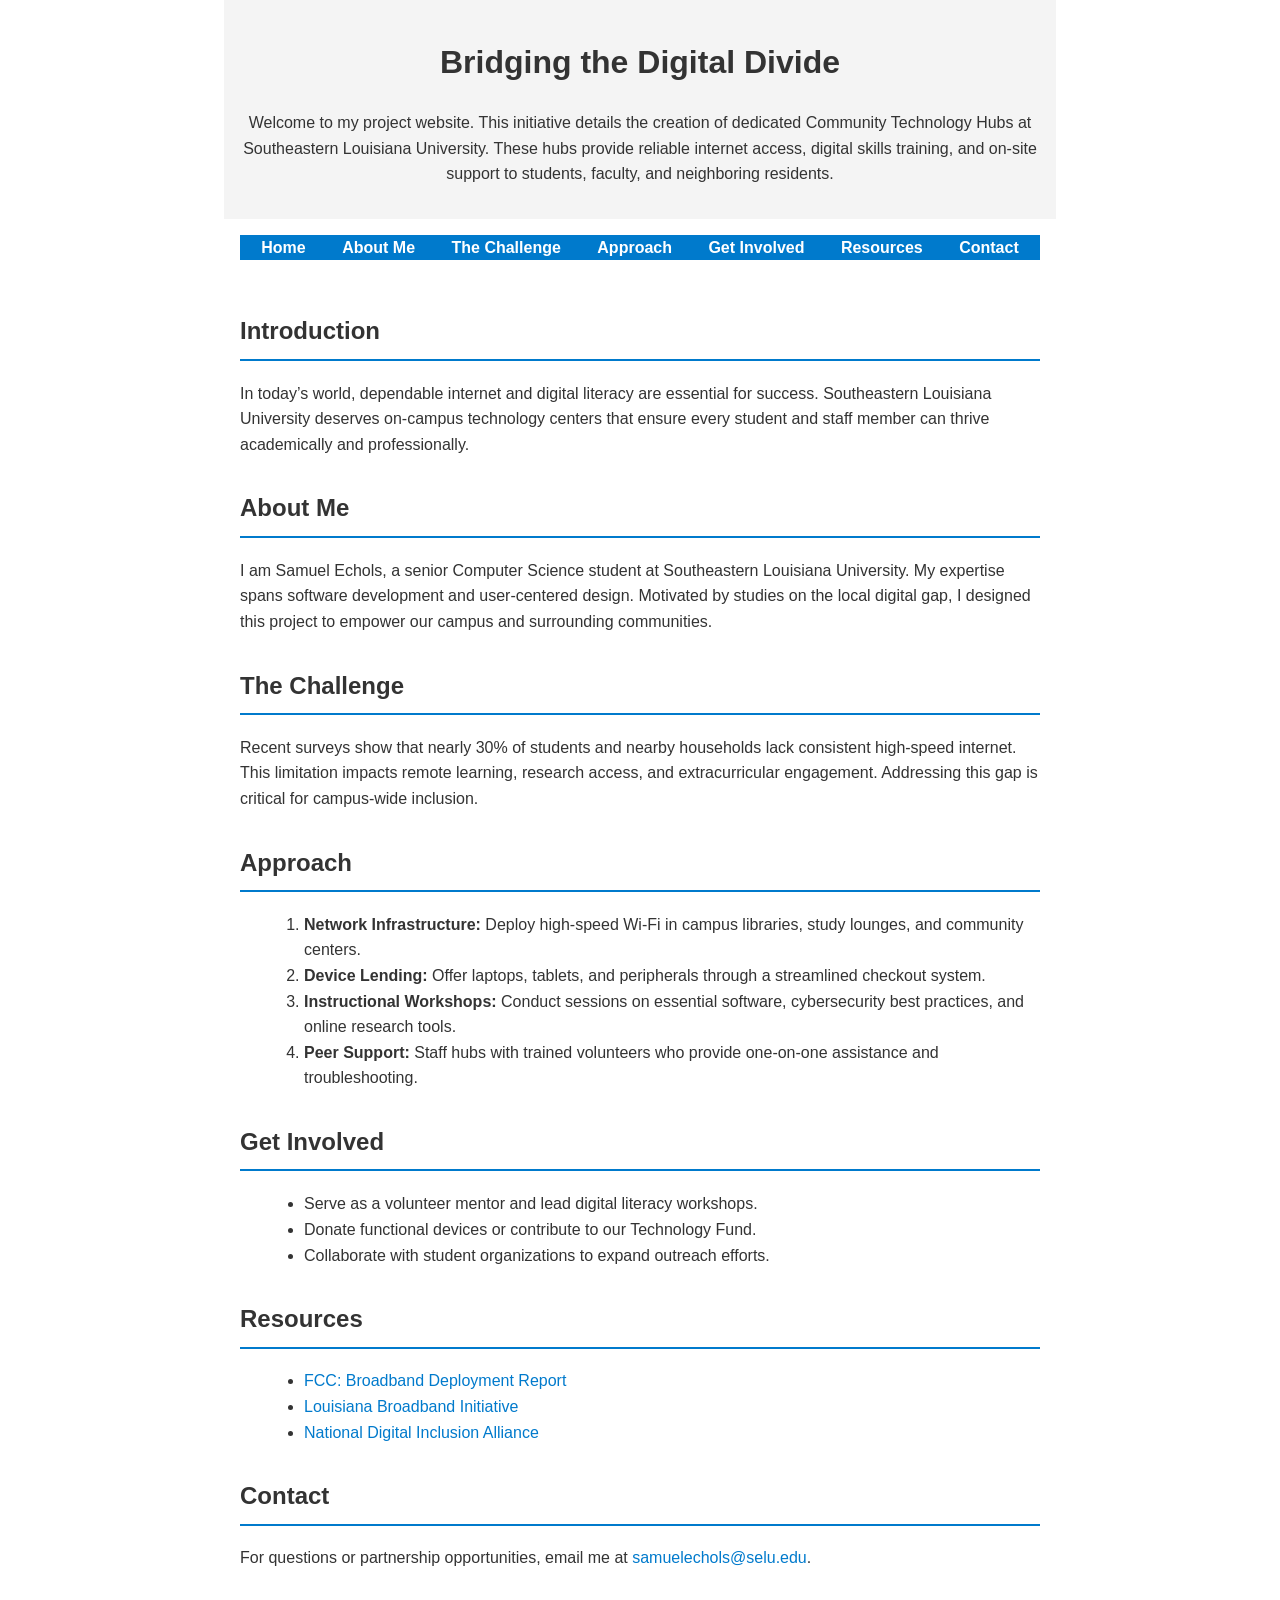
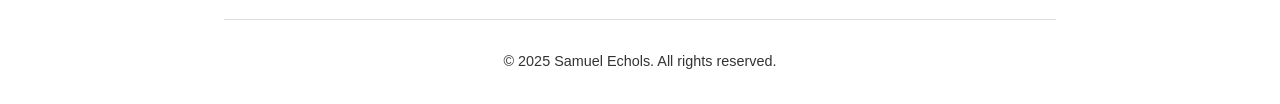
<file: index.html>
<!DOCTYPE html>
<html lang="en">
  <head>
    <meta charset="UTF-8" />
    <meta name="viewport" content="width=device-width, initial-scale=1" />
    <title>Bridging the Digital Divide | Samuel Echols</title>
    <meta
      name="description"
      content="A comprehensive plan to establish Community Technology Hubs at Southeastern Louisiana University, promoting equitable access to internet and digital literacy across campus and nearby communities."
    />
    <link rel="stylesheet" href="styles.css" />
  </head>
  <body>
    <div class="content-wrapper">
      <header>
        <h1>Bridging the Digital Divide</h1>
        <p>
          Welcome to my project website. This initiative details the creation of
          dedicated Community Technology Hubs at Southeastern Louisiana
          University. These hubs provide reliable internet access, digital
          skills training, and on-site support to students, faculty, and
          neighboring residents.
        </p>
      </header>
      <nav>
        <ul>
          <li><a href="#intro">Home</a></li>
          <li><a href="#about-me">About Me</a></li>
          <li><a href="#problem">The Challenge</a></li>
          <li><a href="#strategy">Approach</a></li>
          <li><a href="#get-involved">Get Involved</a></li>
          <li><a href="#resources">Resources</a></li>
          <li><a href="#contact">Contact</a></li>
        </ul>
      </nav>
      <main>
        <section id="intro">
          <h2>Introduction</h2>
          <p>
            In today’s world, dependable internet and digital literacy are
            essential for success. Southeastern Louisiana University deserves
            on-campus technology centers that ensure every student and staff
            member can thrive academically and professionally.
          </p>
        </section>
        <section id="about-me">
          <h2>About Me</h2>
          <p>
            I am Samuel Echols, a senior Computer Science student at
            Southeastern Louisiana University. My expertise spans software
            development and user-centered design. Motivated by studies on the
            local digital gap, I designed this project to empower our campus and
            surrounding communities.
          </p>
        </section>
        <section id="problem">
          <h2>The Challenge</h2>
          <p>
            Recent surveys show that nearly 30% of students and nearby
            households lack consistent high-speed internet. This limitation
            impacts remote learning, research access, and extracurricular
            engagement. Addressing this gap is critical for campus-wide
            inclusion.
          </p>
        </section>
        <section id="strategy">
          <h2>Approach</h2>
          <ol>
            <li>
              <strong>Network Infrastructure:</strong> Deploy high-speed Wi-Fi
              in campus libraries, study lounges, and community centers.
            </li>
            <li>
              <strong>Device Lending:</strong> Offer laptops, tablets, and
              peripherals through a streamlined checkout system.
            </li>
            <li>
              <strong>Instructional Workshops:</strong> Conduct sessions on
              essential software, cybersecurity best practices, and online
              research tools.
            </li>
            <li>
              <strong>Peer Support:</strong> Staff hubs with trained volunteers
              who provide one-on-one assistance and troubleshooting.
            </li>
          </ol>
        </section>
        <section id="get-involved">
          <h2>Get Involved</h2>
          <ul>
            <li>
              Serve as a volunteer mentor and lead digital literacy workshops.
            </li>
            <li>
              Donate functional devices or contribute to our Technology Fund.
            </li>
            <li>
              Collaborate with student organizations to expand outreach efforts.
            </li>
          </ul>
        </section>
        <section id="resources">
          <h2>Resources</h2>
          <ul>
            <li>
              <a href="https://www.fcc.gov/general/broadband-deployment-report"
                >FCC: Broadband Deployment Report</a
              >
            </li>
            <li>
              <a href="https://lla.la.gov/">Louisiana Broadband Initiative</a>
            </li>
            <li>
              <a href="https://www.digitalinclusion.org/"
                >National Digital Inclusion Alliance</a
              >
            </li>
          </ul>
        </section>
        <section id="contact">
          <h2>Contact</h2>
          <p>
            For questions or partnership opportunities, email me at
            <a href="mailto:samuelechols@selu.edu">samuelechols@selu.edu</a>.
          </p>
        </section>
      </main>
      <footer>
        <p>&copy; 2025 Samuel Echols. All rights reserved.</p>
      </footer>
    </div>
  </body>
</html>
</file>
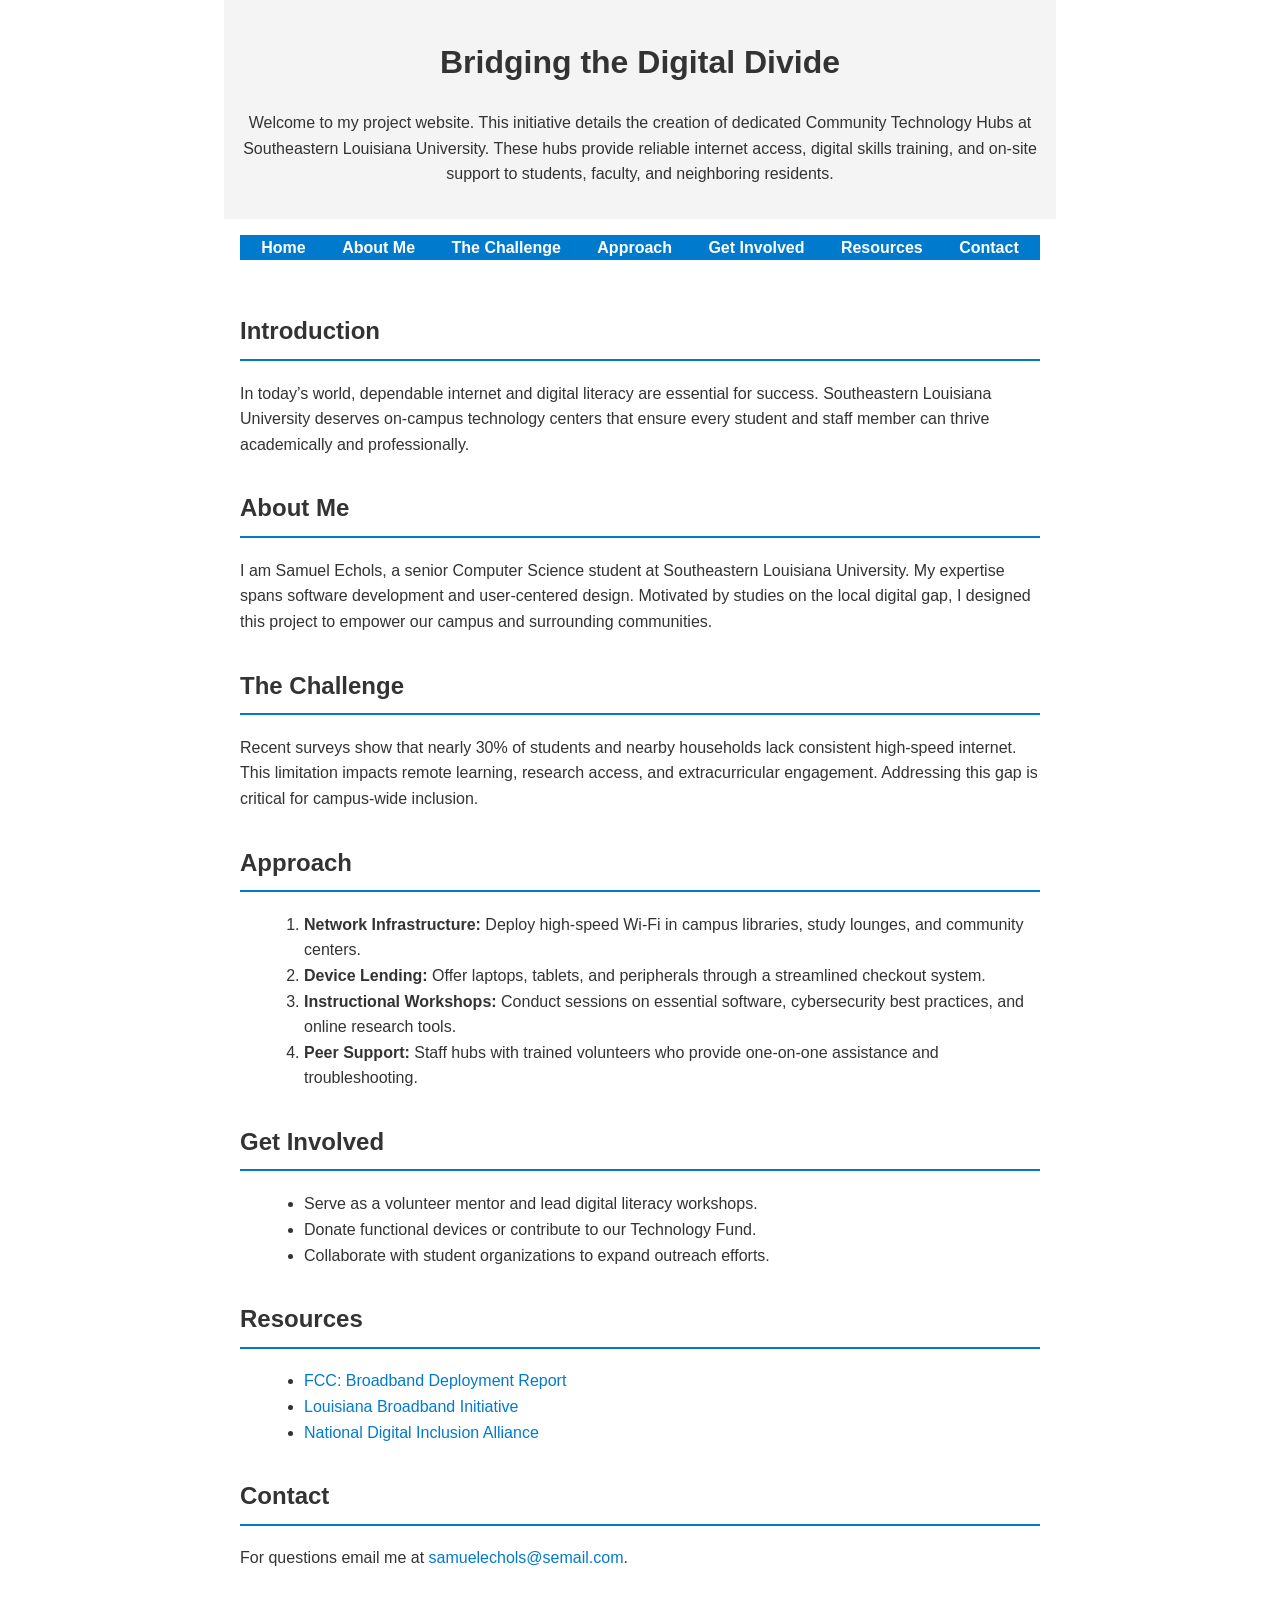
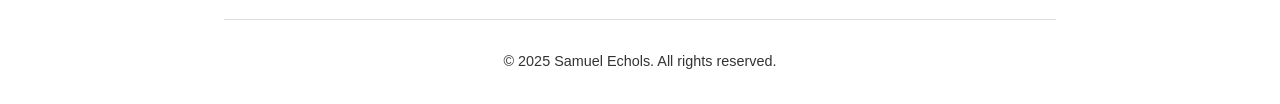
<file: out/index.html>
<!DOCTYPE html>
<html lang="en">
  <head>
    <meta charset="UTF-8" />
    <meta name="viewport" content="width=device-width, initial-scale=1" />
    <title>Bridging the Digital Divide | Samuel Echols</title>
    <meta
      name="description"
      content="A comprehensive plan to establish Community Technology Hubs at Southeastern Louisiana University, 
      promoting equitable access to internet and digital literacy across campus and nearby communities."
    />
    <link rel="stylesheet" href="styles.css" />
  </head>
  <body>
    <div class="content-wrapper">
      <header>
        <h1>Bridging the Digital Divide</h1>
        <p>
          Welcome to my project website. This initiative details the creation of
          dedicated Community Technology Hubs at Southeastern Louisiana
          University. These hubs provide reliable internet access, digital
          skills training, and on-site support to students, faculty, and
          neighboring residents.
        </p>
      </header>
      <nav>
        <ul>
          <li><a href="#intro">Home</a></li>
          <li><a href="#about-me">About Me</a></li>
          <li><a href="#problem">The Challenge</a></li>
          <li><a href="#strategy">Approach</a></li>
          <li><a href="#get-involved">Get Involved</a></li>
          <li><a href="#resources">Resources</a></li>
          <li><a href="#contact">Contact</a></li>
        </ul>
      </nav>
      <main>
        <section id="intro">
          <h2>Introduction</h2>
          <p>
            In today’s world, dependable internet and digital literacy are
            essential for success. Southeastern Louisiana University deserves
            on-campus technology centers that ensure every student and staff
            member can thrive academically and professionally.
          </p>
        </section>
        <section id="about-me">
          <h2>About Me</h2>
          <p>
            I am Samuel Echols, a senior Computer Science student at
            Southeastern Louisiana University. My expertise spans software
            development and user-centered design. Motivated by studies on the
            local digital gap, I designed this project to empower our campus and
            surrounding communities.
          </p>
        </section>
        <section id="problem">
          <h2>The Challenge</h2>
          <p>
            Recent surveys show that nearly 30% of students and nearby
            households lack consistent high-speed internet. This limitation
            impacts remote learning, research access, and extracurricular
            engagement. Addressing this gap is critical for campus-wide
            inclusion.
          </p>
        </section>
        <section id="strategy">
          <h2>Approach</h2>
          <ol>
            <li>
              <strong>Network Infrastructure:</strong> Deploy high-speed Wi-Fi
              in campus libraries, study lounges, and community centers.
            </li>
            <li>
              <strong>Device Lending:</strong> Offer laptops, tablets, and
              peripherals through a streamlined checkout system.
            </li>
            <li>
              <strong>Instructional Workshops:</strong> Conduct sessions on
              essential software, cybersecurity best practices, and online
              research tools.
            </li>
            <li>
              <strong>Peer Support:</strong> Staff hubs with trained volunteers
              who provide one-on-one assistance and troubleshooting.
            </li>
          </ol>
        </section>
        <section id="get-involved">
          <h2>Get Involved</h2>
          <ul>
            <li>
              Serve as a volunteer mentor and lead digital literacy workshops.
            </li>
            <li>
              Donate functional devices or contribute to our Technology Fund.
            </li>
            <li>
              Collaborate with student organizations to expand outreach efforts.
            </li>
          </ul>
        </section>
        <section id="resources">
          <h2>Resources</h2>
          <ul>
            <li>
              <a href="https://www.fcc.gov/general/broadband-deployment-report"
                >FCC: Broadband Deployment Report</a
              >
            </li>
            <li>
              <a href="https://lla.la.gov/">Louisiana Broadband Initiative</a>
            </li>
            <li>
              <a href="https://www.digitalinclusion.org/"
                >National Digital Inclusion Alliance</a
              >
            </li>
          </ul>
        </section>
        <section id="contact">
          <h2>Contact</h2>
          <p>
            For questions email me at
            <a href="mailto:samuelechols@selu.edu">samuelechols@semail.com</a>.
          </p>
        </section>
      </main>
      <footer>
        <p>&copy; 2025 Samuel Echols. All rights reserved.</p>
      </footer>
    </div>
  </body>
</html>
</file>
<file: styles.css>
body {
  font-family: Arial, sans-serif;
  line-height: 1.6;
  margin: 0;
  padding: 0;
  color: #333;
  width: '100%';
}

a {
  color: #007acc;
  text-decoration: none;
}

a:hover {
  text-decoration: underline;
}

header,
nav,
main,
footer {
  padding: 1rem;
  max-width: 800px;
  margin: auto;
}

header {
  background-color: #f4f4f4;
  text-align: center;
}

nav ul {
  list-style: none;
  padding: 0;
  text-align: center;
  background-color: #007acc;
  margin: 0;
}

nav li {
  display: inline-block;
  margin: 0 0.5rem;
}

nav a {
  color: #fff;
  font-weight: bold;
  padding: 0.5rem;
}

section {
  margin-bottom: 2rem;
}

section h2 {
  border-bottom: 2px solid #007acc;
  padding-bottom: 0.5rem;
}

ul,
ol {
  margin-left: 1.5rem;
}

footer {
  text-align: center;
  font-size: 0.9rem;
  border-top: 1px solid #ddd;
  padding-top: 1rem;
}


.content-wrapper: {
  display: flex;
  width: 100%
  margin: 0;
}
</file>
<file: out/styles.css>
body {
  font-family: Arial, sans-serif;
  line-height: 1.6;
  margin: 0;
  padding: 0;
  color: #333;
  width: '100%';
}

a {
  color: #007acc;
  text-decoration: none;
}

a:hover {
  text-decoration: underline;
}

header,
nav,
main,
footer {
  padding: 1rem;
  max-width: 800px;
  margin: auto;
}

header {
  background-color: #f4f4f4;
  text-align: center;
}

nav ul {
  list-style: none;
  padding: 0;
  text-align: center;
  background-color: #007acc;
  margin: 0;
}

nav li {
  display: inline-block;
  margin: 0 0.5rem;
}

nav a {
  color: #fff;
  font-weight: bold;
  padding: 0.5rem;
}

section {
  margin-bottom: 2rem;
}

section h2 {
  border-bottom: 2px solid #007acc;
  padding-bottom: 0.5rem;
}

ul,
ol {
  margin-left: 1.5rem;
}

footer {
  text-align: center;
  font-size: 0.9rem;
  border-top: 1px solid #ddd;
  padding-top: 1rem;
}


.content-wrapper: {
  display: flex;
  width: 100%
  margin: 0;
}
</file>
